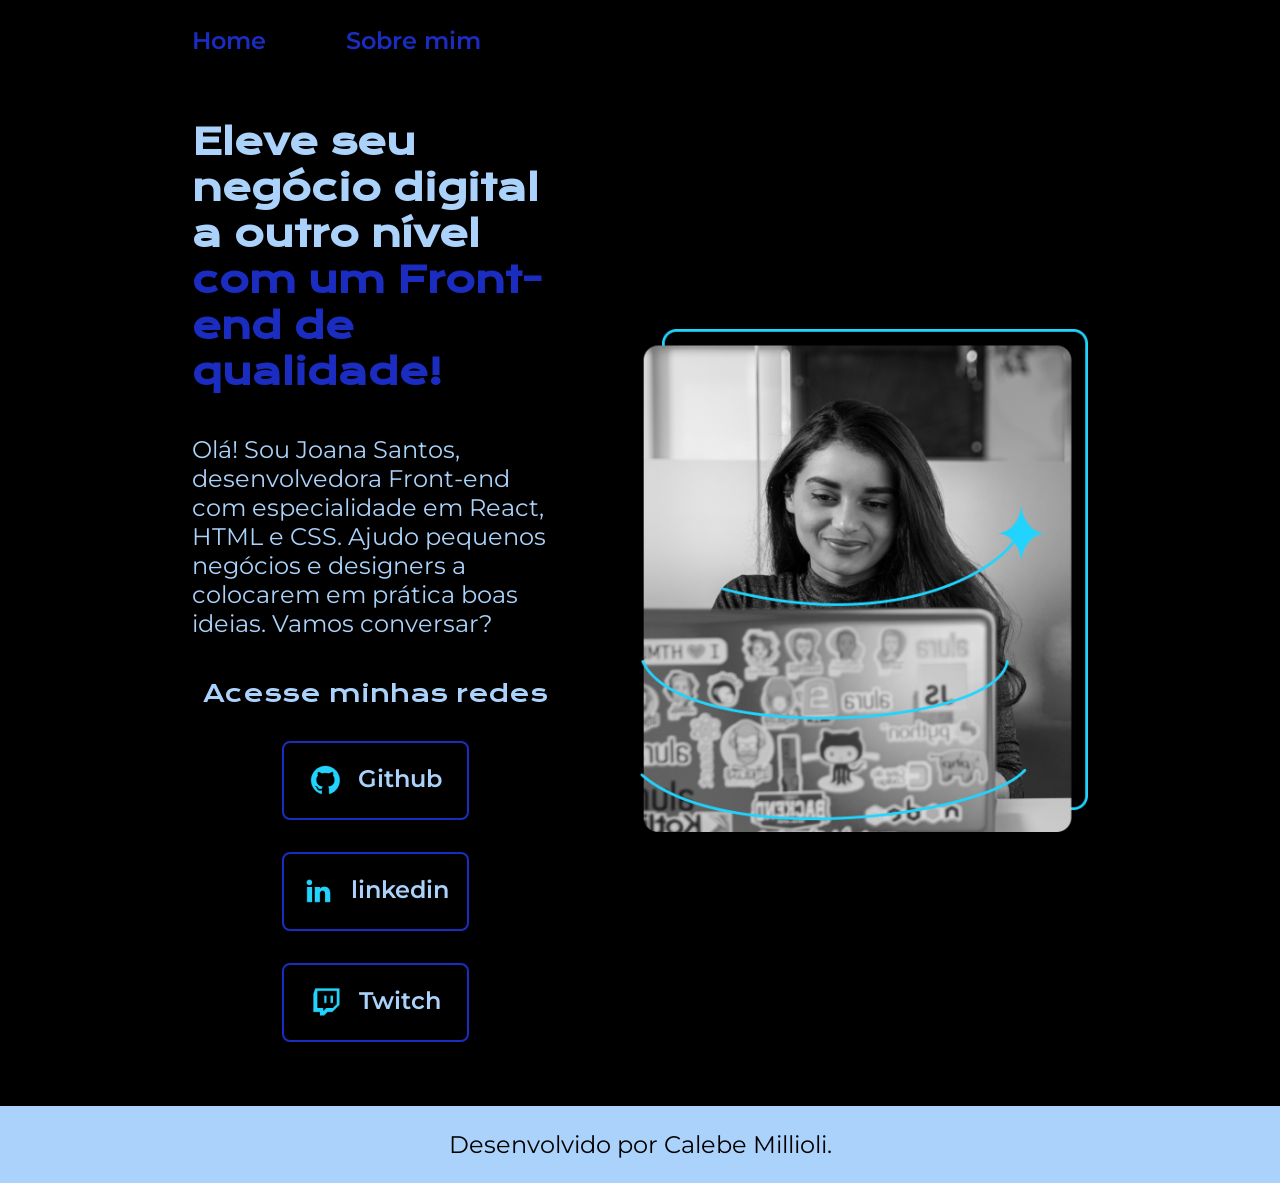
<file: index.html>
<!DOCTYPE html>
<html lang="pt-br">

<head>
    <meta charset="UTF-8">
    <meta http-equiv="X-UA-Compatible" content="IE=edge">
    <meta name="viewport" content="width=device-width, initial-scale=1.0">
    <title>Portifolio</title>
    <link rel="stylesheet" href="./styles/style.css">
</head>

<body>
    <header class="cabecalho">
        <nav class="cabecalho__menu">
            <a class="cabecalho__menu__link" href="index.html">Home</a>
            <a class="cabecalho__menu__link" href="about.html">Sobre mim</a>
        </nav>
    </header>
    <main class="apresentacao">
        <section class="apresentacao__conteudo">
            <h1 class="apresentacao__conteudo__titulo">Eleve seu negócio digital a outro nível<strong 
            class="titulo-destaque"> com um Front-end de qualidade!
            </strong></h1>
            <p class="apresentacao__conteudo__texto">Olá! Sou Joana Santos, desenvolvedora
            Front-end com especialidade em React, HTML e
            CSS. Ajudo pequenos negócios e designers a
            colocarem em prática boas ideias. Vamos
            conversar?</p>
            <div class="apresentacao__links">
                <h2 class="apresentacao__links__subtitulo">Acesse minhas redes</h2>
                <a class="apresentacao__links__navegacao" href="https://github.com/rafaballerini">
                    <img src="./assets/github.png">
                    Github
                </a>
                <a class="apresentacao__links__navegacao" href="https://linkedin.com/in/rafaellaballerini">
                    <img src="./assets/linkedin.png">
                    linkedin
                </a>
                <a class="apresentacao__links__navegacao" href="https://twitch.tv/guilimadev">
                    <img src="./assets/twitch.png">
                    Twitch
                </a>
            </div>
        </section>
         <img class="apresentacao__imagem" src="./assets/Imagem.png" alt="Foto da Joana Santos programando">
    </main>
    <footer class="rodape">
        <p>Desenvolvido por Calebe Millioli.</p>
    </footer>
</body>

</html>
</file>
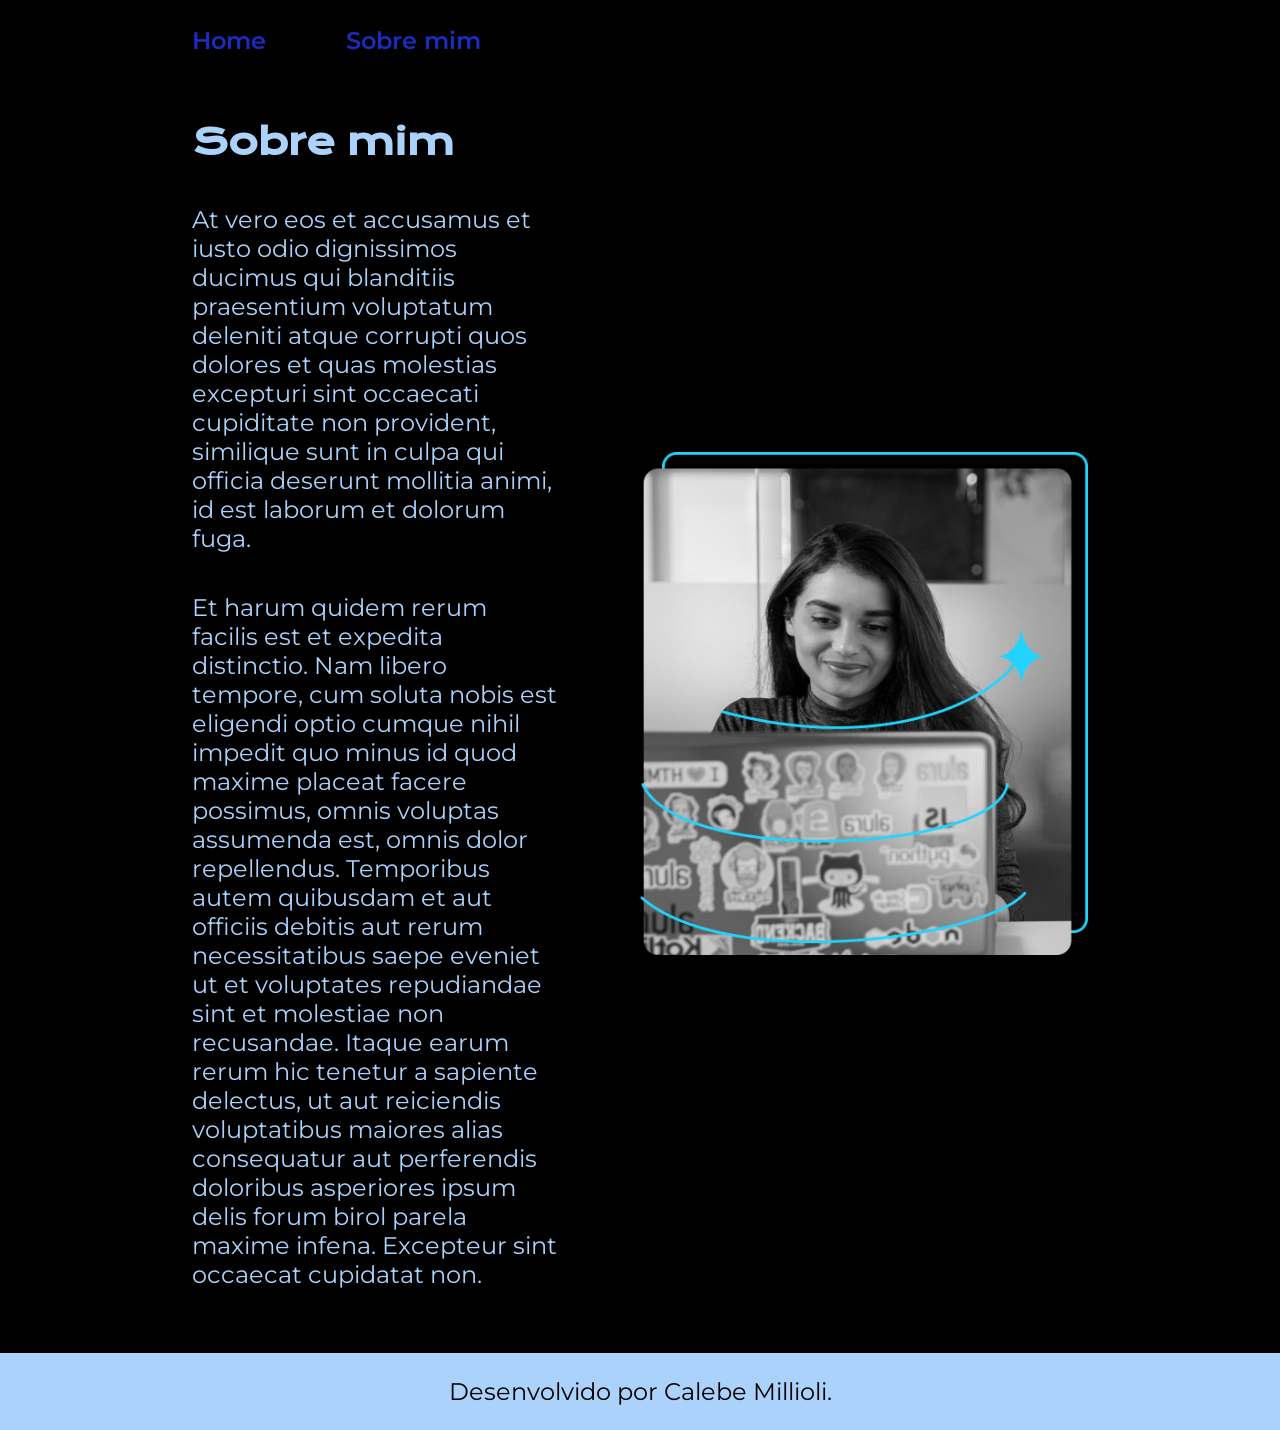
<file: about.html>
<!DOCTYPE html>
<html lang="pt-br">

<head>
    <meta charset="UTF-8">
    <meta http-equiv="X-UA-Compatible" content="IE=edge">
    <meta name="viewport" content="width=device-width, initial-scale=1.0">
    <title>Sobre mim</title>
    <link rel="stylesheet" href="./styles/style.css">
</head>

<body>
    <header class="cabecalho">
        <nav class="cabecalho__menu">
            <a class="cabecalho__menu__link" href="index.html">Home</a>
            <a class="cabecalho__menu__link" href="about.html">Sobre mim</a>
        </nav>
    </header>

    <main class="apresentacao">
        <section class="apresentacao__conteudo">
            <h1 class="apresentacao__conteudo__titulo">Sobre mim</h1>
            <p class="apresentacao__conteudo__texto">At vero eos et accusamus et iusto odio dignissimos ducimus qui blanditiis praesentium voluptatum deleniti
                atque corrupti quos dolores et quas molestias excepturi sint occaecati cupiditate non provident,
                similique sunt in culpa qui officia deserunt mollitia animi, id est laborum et dolorum fuga.
            </p>
            <p class="apresentacao__conteudo__texto">
                Et harum quidem rerum facilis est et expedita distinctio. Nam libero tempore, cum soluta nobis est
                eligendi optio cumque nihil impedit quo minus id quod maxime placeat facere possimus, omnis voluptas
                assumenda est, omnis dolor repellendus. Temporibus autem quibusdam et aut officiis debitis aut rerum
                necessitatibus saepe eveniet ut et voluptates repudiandae sint et molestiae non recusandae. Itaque earum
                rerum hic tenetur a sapiente delectus, ut aut reiciendis voluptatibus maiores alias consequatur aut
                perferendis doloribus asperiores ipsum delis forum birol parela maxime infena. Excepteur sint occaecat
                cupidatat non.</p>
        </section>
        <img class="apresentacao__imagem" src="./assets/Imagem.png" alt="Foto da Joana Santos programando">
    </main>

    <footer class="rodape">
        <p>Desenvolvido por Calebe Millioli.</p>
    </footer>
</body>

</html>
</file>
<file: styles/style.css>
@import url('https://fonts.googleapis.com/css2?family=Krona+One&family=Montserrat:wght@400;600&display=swap');

:root {
    --cor-primaria: #000000;
    --cor-secundaria: #ABD2FA;
    --cor-terciaria: #1B2CC1;
    --cor-hover: #7692FF;

    --fonte-primaria: 'Krona One', sans-serif;
    --fonte-secundaria: 'Montserrat', sans-serif;
}
*{
    margin: 0;
    padding: 0;
}

body{
    box-sizing: border-box;
    background-color: var(--cor-primaria);
    color: var(--cor-secundaria);
}
.cabecalho{
    padding: 2% 0% 0% 15%;
}
.cabecalho__menu{
    display: flex;
    gap: 80px;
}
.cabecalho__menu__link{
    font-family: var(--fonte-secundaria);
    font-size: 1.5rem;
    font-weight: 600;
    color: var(--cor-terciaria);
    text-decoration: none;
}
.apresentacao{
    padding: 5% 15%;
    display: flex;
    align-items: center;
    justify-content: space-between;
    gap: 82px;
}
.apresentacao__conteudo{
    width: 50%;
    display: flex;
    flex-direction: column;
    gap: 40px;
}

.apresentacao__conteudo__titulo{
    font-size: 2.25rem;
    font-family: var(--fonte-primaria);
}
.titulo-destaque{
    color: var(--cor-terciaria);
}
.apresentacao__conteudo__texto{
    font-size: 1.5rem;
    font-family: var(--fonte-secundaria);
}

.apresentacao__links{
    display: flex;
    flex-direction: column;
    justify-content: space-between;
    align-items: center;
    gap: 32px;
}
.apresentacao__links__subtitulo{
    font-family: var(--fonte-primaria);
    font-weight: 400;
    font-size: 1.5rem;
}
.apresentacao__links__navegacao{
    display: flex;
    justify-content: center;
    gap: 16px;
    border: 2px solid var(--cor-terciaria);
    width: 50%;
    text-align: center;
    border-radius: 8px;
    font-size: 1.5rem;
    font-weight: 600;
    padding: 21.5px 0;
    text-decoration: none;
    color: var(--cor-secundaria);
    font-family: var(--fonte-secundaria);
}
.apresentacao__links__navegacao:hover{
    background-color: var(--cor-hover);
}
.apresentacao__imagem{
    width: 50%;
}
.rodape{
    color: var(--cor-primaria);
    background-color: var(--cor-secundaria);
    padding: 24px;
    text-align: center;
    font-family: var(--fonte-secundaria);
    font-size: 1.5rem;
    font-weight: 400;
}

@media (max-width: 1200px){

.cabecalho{
    padding: 10%;
}
.cabecalho__menu{
    justify-content: center;
}
    .apresentacao{
        flex-direction: column-reverse;
        padding: 5%;
    }

    .apresentacao__conteudo{
        width: auto;
        
    }
}
</file>
